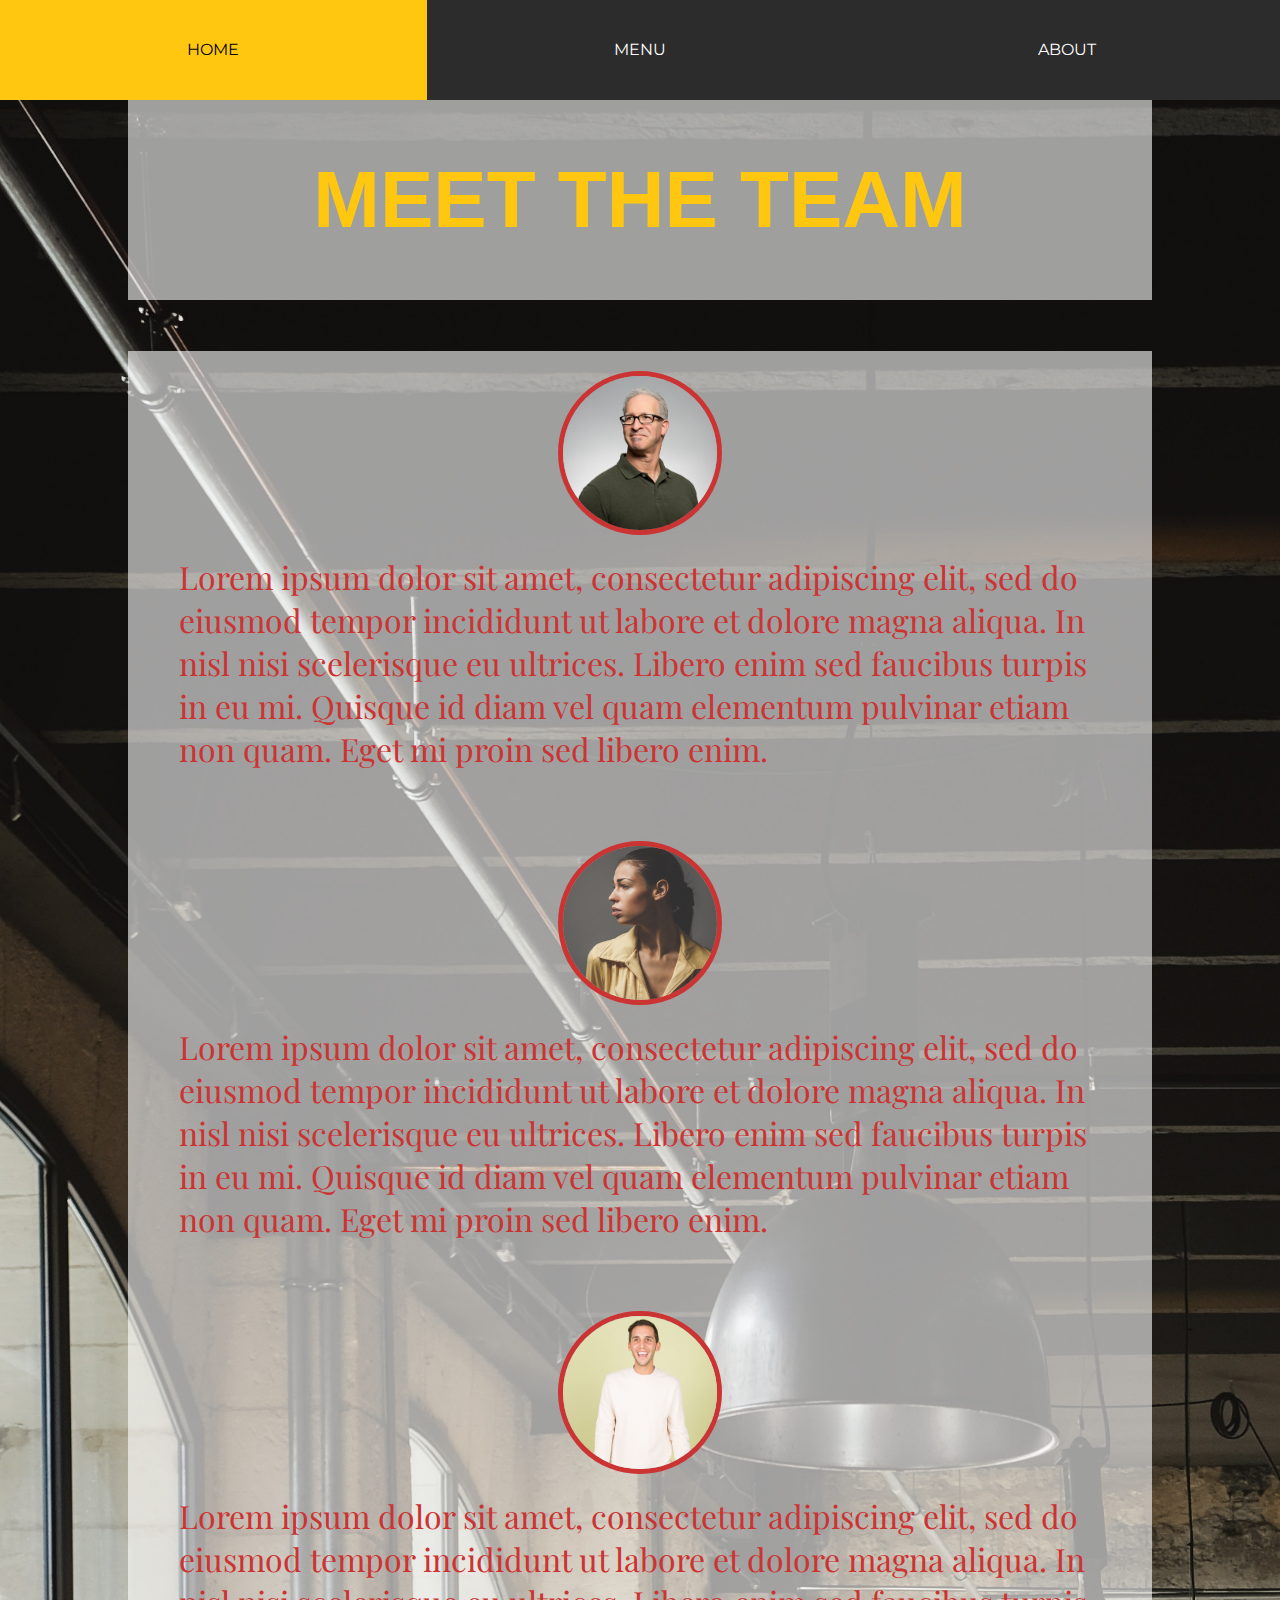
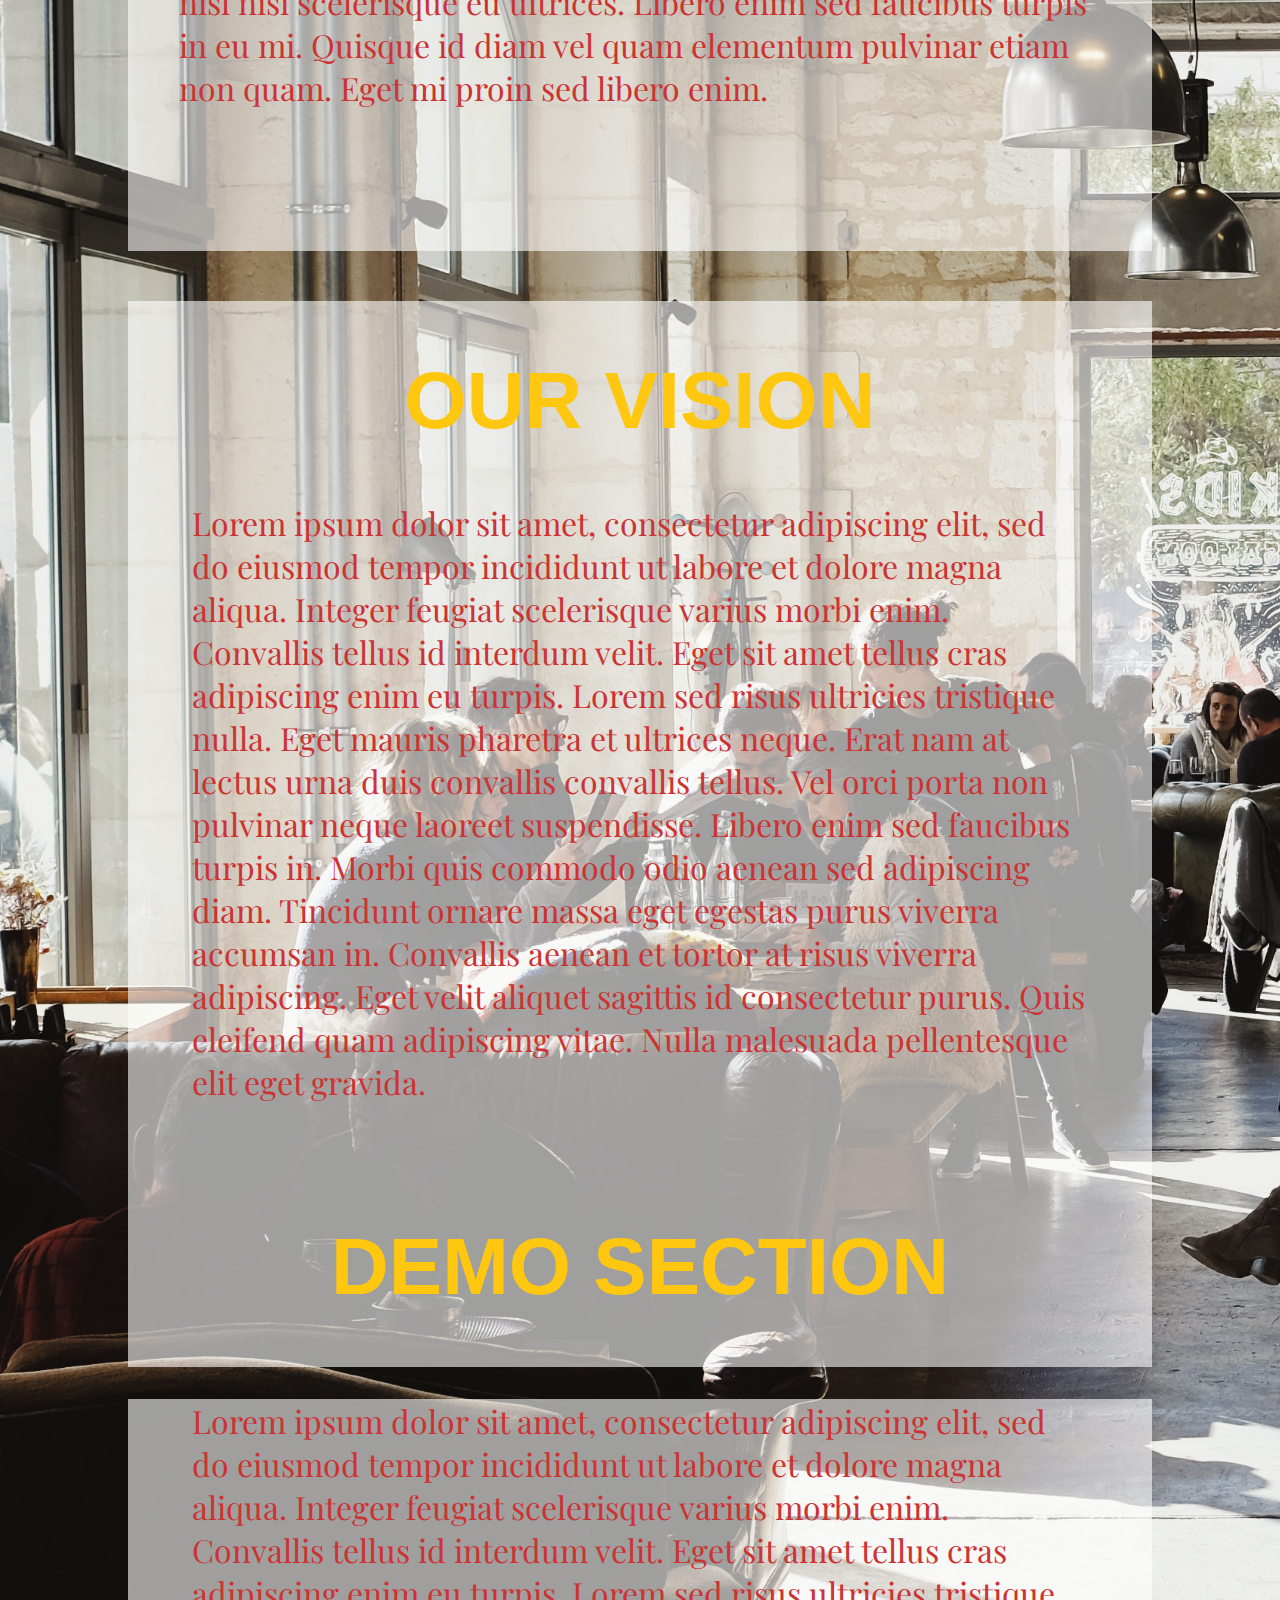
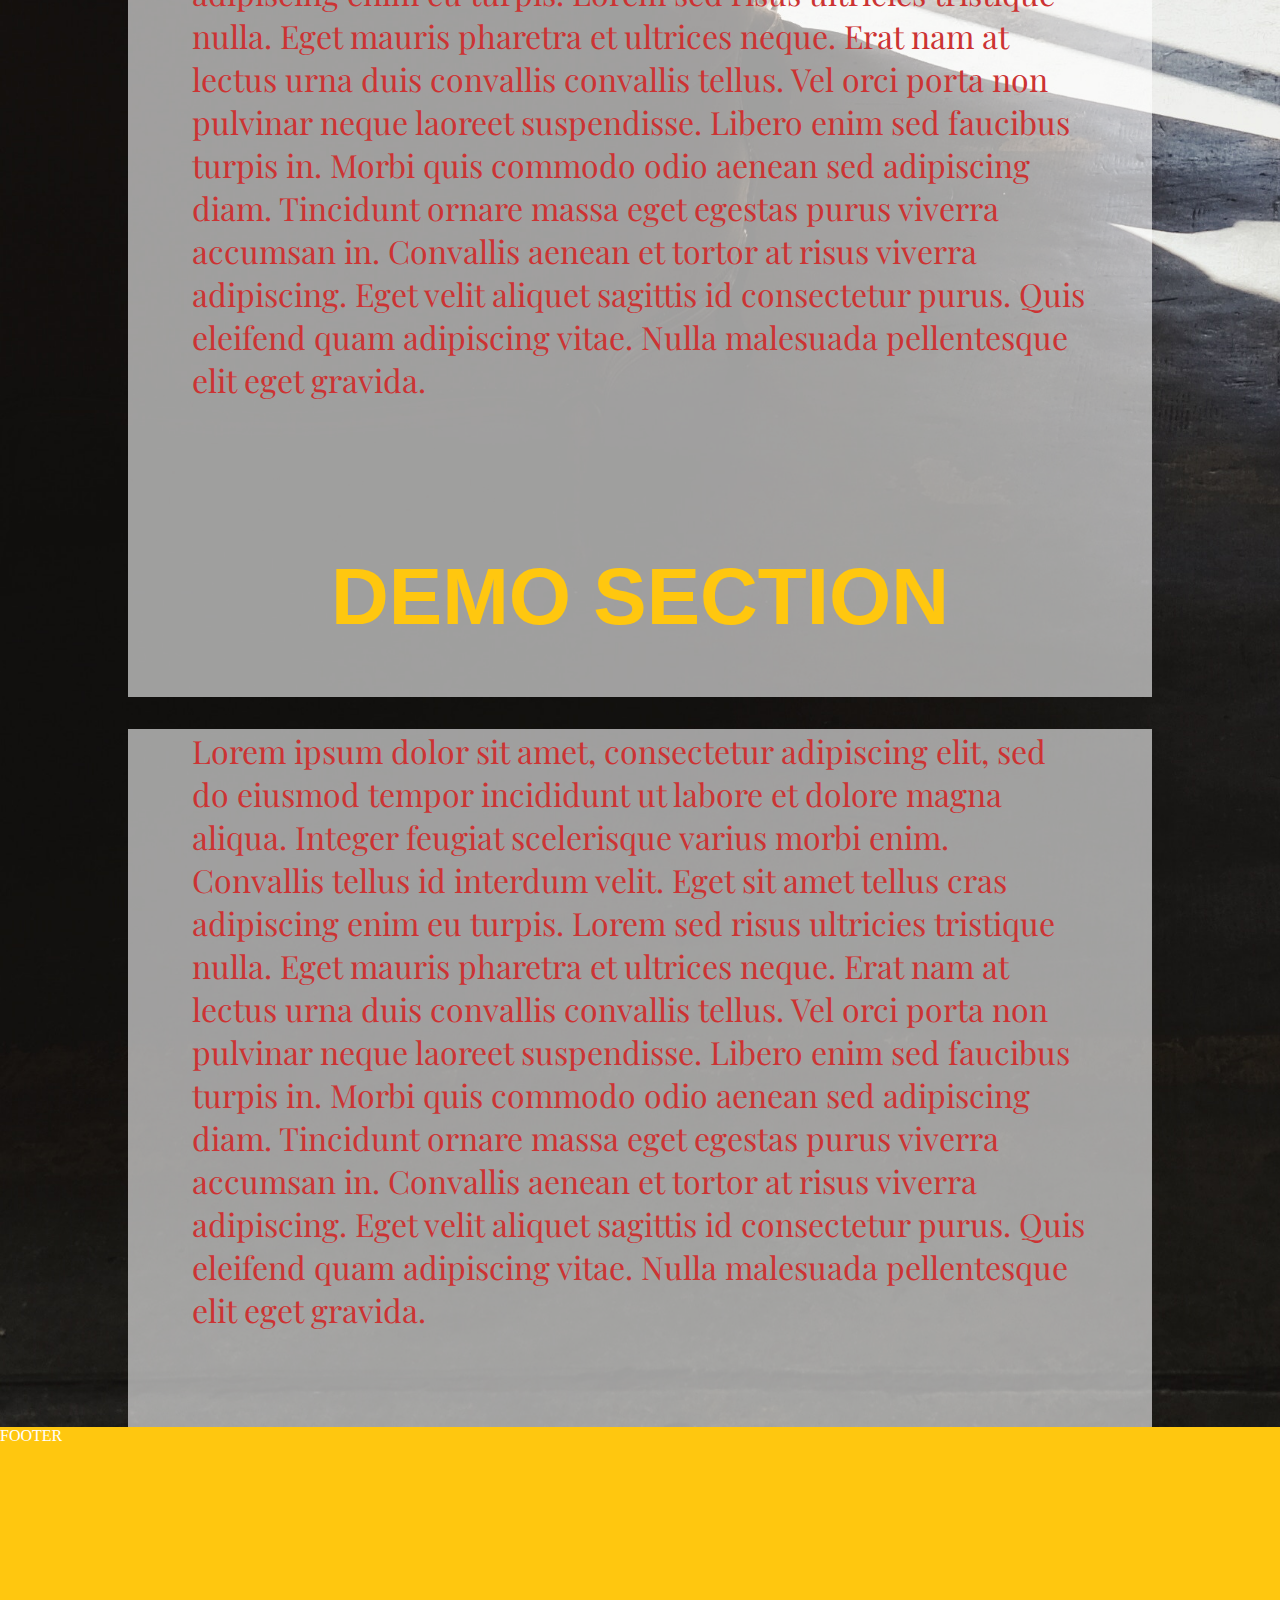
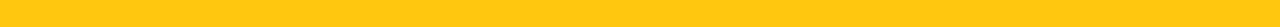
<file: about.html>
<!DOCTYPE html>
<html>

<head>
  <meta charset="UTF-8">
  <meta name="viewport" content="width=device-width, initial-scale=1.0">
  <title>BOSS BURGERS | ABOUT</title>

  <!-- CSS -->
  <link rel="stylesheet" href="./css/main.css">

  <!-- GOOGLE FONTS -->
  <link href="https://fonts.googleapis.com/css?family=Montserrat|Playfair+Display|Rubik" rel="stylesheet">

</head>

<body>

  <nav>
    <a href="./index.html">HOME</a>
    <a href="./menu.html">MENU</a>
    <a href="./about.html">ABOUT</a>
  </nav>

  <div id="aboutwrapper">

    <div class="abouttitle">
      <h1>MEET THE TEAM</h1>
    </div>

    <div id="profiles">

      <div class="profilephotowrapper">
        <img class="profilephoto" src="./images/foto-sushi-128246-unsplash-3.jpg" alt="./images/foto-sushi-128246-unsplash-3.jpg">
      </div>
      <div class="profilecontent">
        <p>Lorem ipsum dolor sit amet, consectetur adipiscing elit, sed do eiusmod tempor incididunt ut labore et dolore magna
          aliqua. In nisl nisi scelerisque eu ultrices. Libero enim sed faucibus turpis in eu mi. Quisque id diam vel quam
          elementum pulvinar etiam non quam. Eget mi proin sed libero enim.
        </p>
      </div>

      <div class="profilephotowrapper">
        <img class="profilephoto" src="./images/samuel-dixon-119943-unsplash-1.jpg" alt="./images/samuel-dixon-119943-unsplash-1.jpg">
      </div>
      <div class="profilecontent">
        <p>Lorem ipsum dolor sit amet, consectetur adipiscing elit, sed do eiusmod tempor incididunt ut labore et dolore magna
          aliqua. In nisl nisi scelerisque eu ultrices. Libero enim sed faucibus turpis in eu mi. Quisque id diam vel quam
          elementum pulvinar etiam non quam. Eget mi proin sed libero enim.
        </p>
      </div>

      <div class="profilephotowrapper">
        <img class="profilephoto" src="./images/michael-frattaroli-234665-unsplash-2.jpg" alt="./images/michael-frattaroli-234665-unsplash-2">
      </div>
      <div class="profilecontent">
        <p>Lorem ipsum dolor sit amet, consectetur adipiscing elit, sed do eiusmod tempor incididunt ut labore et dolore magna
          aliqua. In nisl nisi scelerisque eu ultrices. Libero enim sed faucibus turpis in eu mi. Quisque id diam vel quam
          elementum pulvinar etiam non quam. Eget mi proin sed libero enim.
        </p>
      </div>

    </div>


    <div class="abouttitle">
      <h1>OUR VISION</h1>
    </div>
    <div id="aboutvision">
      <p>
        Lorem ipsum dolor sit amet, consectetur adipiscing elit, sed do eiusmod tempor incididunt ut labore et dolore magna aliqua.
        Integer feugiat scelerisque varius morbi enim. Convallis tellus id interdum velit. Eget sit amet tellus cras adipiscing
        enim eu turpis. Lorem sed risus ultricies tristique nulla. Eget mauris pharetra et ultrices neque. Erat nam at lectus
        urna duis convallis convallis tellus. Vel orci porta non pulvinar neque laoreet suspendisse. Libero enim sed faucibus
        turpis in. Morbi quis commodo odio aenean sed adipiscing diam. Tincidunt ornare massa eget egestas purus viverra
        accumsan in. Convallis aenean et tortor at risus viverra adipiscing. Eget velit aliquet sagittis id consectetur purus.
        Quis eleifend quam adipiscing vitae. Nulla malesuada pellentesque elit eget gravida.
      </p>
    </div>

    <div class="abouttitle">
      <h1>DEMO SECTION</h1>
    </div>
    <div id="demosection">
      <p>
        Lorem ipsum dolor sit amet, consectetur adipiscing elit, sed do eiusmod tempor incididunt ut labore et dolore magna aliqua.
        Integer feugiat scelerisque varius morbi enim. Convallis tellus id interdum velit. Eget sit amet tellus cras adipiscing
        enim eu turpis. Lorem sed risus ultricies tristique nulla. Eget mauris pharetra et ultrices neque. Erat nam at lectus
        urna duis convallis convallis tellus. Vel orci porta non pulvinar neque laoreet suspendisse. Libero enim sed faucibus
        turpis in. Morbi quis commodo odio aenean sed adipiscing diam. Tincidunt ornare massa eget egestas purus viverra
        accumsan in. Convallis aenean et tortor at risus viverra adipiscing. Eget velit aliquet sagittis id consectetur purus.
        Quis eleifend quam adipiscing vitae. Nulla malesuada pellentesque elit eget gravida.
      </p>
    </div>

    <div class="abouttitle">
      <h1>DEMO SECTION</h1>
    </div>
    <div id="demosection">
      <p>
        Lorem ipsum dolor sit amet, consectetur adipiscing elit, sed do eiusmod tempor incididunt ut labore et dolore magna aliqua.
        Integer feugiat scelerisque varius morbi enim. Convallis tellus id interdum velit. Eget sit amet tellus cras adipiscing
        enim eu turpis. Lorem sed risus ultricies tristique nulla. Eget mauris pharetra et ultrices neque. Erat nam at lectus
        urna duis convallis convallis tellus. Vel orci porta non pulvinar neque laoreet suspendisse. Libero enim sed faucibus
        turpis in. Morbi quis commodo odio aenean sed adipiscing diam. Tincidunt ornare massa eget egestas purus viverra
        accumsan in. Convallis aenean et tortor at risus viverra adipiscing. Eget velit aliquet sagittis id consectetur purus.
        Quis eleifend quam adipiscing vitae. Nulla malesuada pellentesque elit eget gravida.
      </p>
    </div>

  </div>

  <footer>
    FOOTER
  </footer>

</body>

</html>
</file>
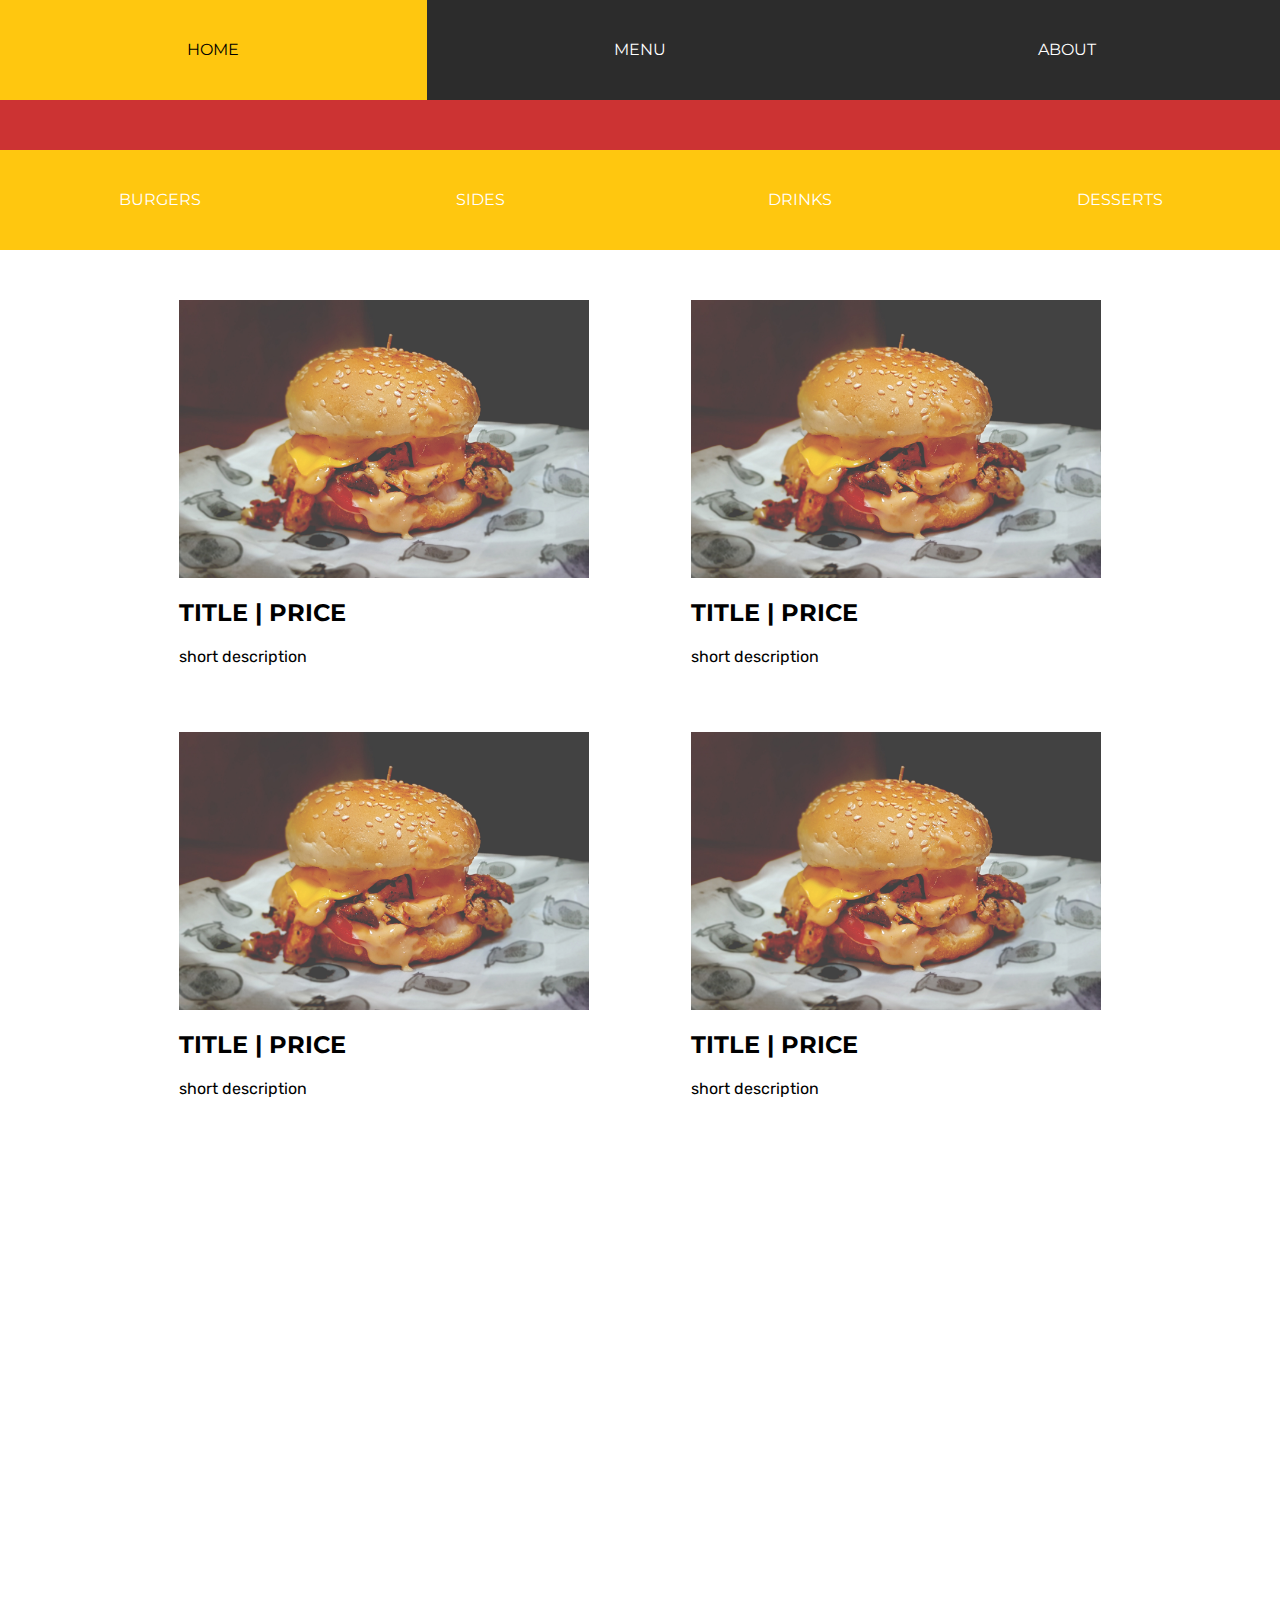
<file: menu-desserts.html>
<!DOCTYPE html>
<html>

<head>
  <meta charset="UTF-8">
  <meta name="viewport" content="width=device-width, initial-scale=1.0">
  <title>BOSS BURGERS | DESSERTS</title>

  <!-- CSS -->
  <link rel="stylesheet" href="./css/main.css">

  <!-- GOOGLE FONTS -->
  <link href="https://fonts.googleapis.com/css?family=Montserrat|Playfair+Display|Rubik" rel="stylesheet">

</head>

<body>

  <nav id="nav">

    <a href="./index.html">HOME</a>
    <a href="./menu.html">MENU</a>
    <a href="./about.html">ABOUT</a>

  </nav>

  <div id="navseperator"></div>

  <div id="menunav">
    <a href="./menu-burgers.html"> BURGERS </a>
    <a href="./menu-sides.html"> SIDES </a>
    <a href="./menu-drinks.html"> DRINKS </a>
    <a href="./menu-desserts.html"> DESSERTS </a>
  </div>

  <div id="foodwrapper">

    <div class="fooditem">
      <img src="./images/arabi-ishaque-653817-unsplash.jpg" alt="arabi-ishaque-653817-unsplash.jpg">
      <div class="fooditemtext">
        <h2>TITLE | PRICE</h2>
        <p>short description</p>
      </div>
    </div>


    <div class="fooditem">
      <img src="./images/arabi-ishaque-653817-unsplash.jpg" alt="arabi-ishaque-653817-unsplash.jpg">
      <div class="fooditemtext">
        <h2>TITLE | PRICE</h2>
        <p>short description</p>
      </div>
    </div>


    <div class="fooditem">
      <img src="./images/arabi-ishaque-653817-unsplash.jpg" alt="arabi-ishaque-653817-unsplash.jpg">
      <div class="fooditemtext">
        <h2>TITLE | PRICE</h2>
        <p>short description</p>
      </div>
    </div>


    <div class="fooditem">
      <img src="./images/arabi-ishaque-653817-unsplash.jpg" alt="arabi-ishaque-653817-unsplash.jpg">
      <div class="fooditemtext">
        <h2>TITLE | PRICE</h2>
        <p>short description</p>
      </div>
    </div>

  </div>

</body>

</html>
</file>
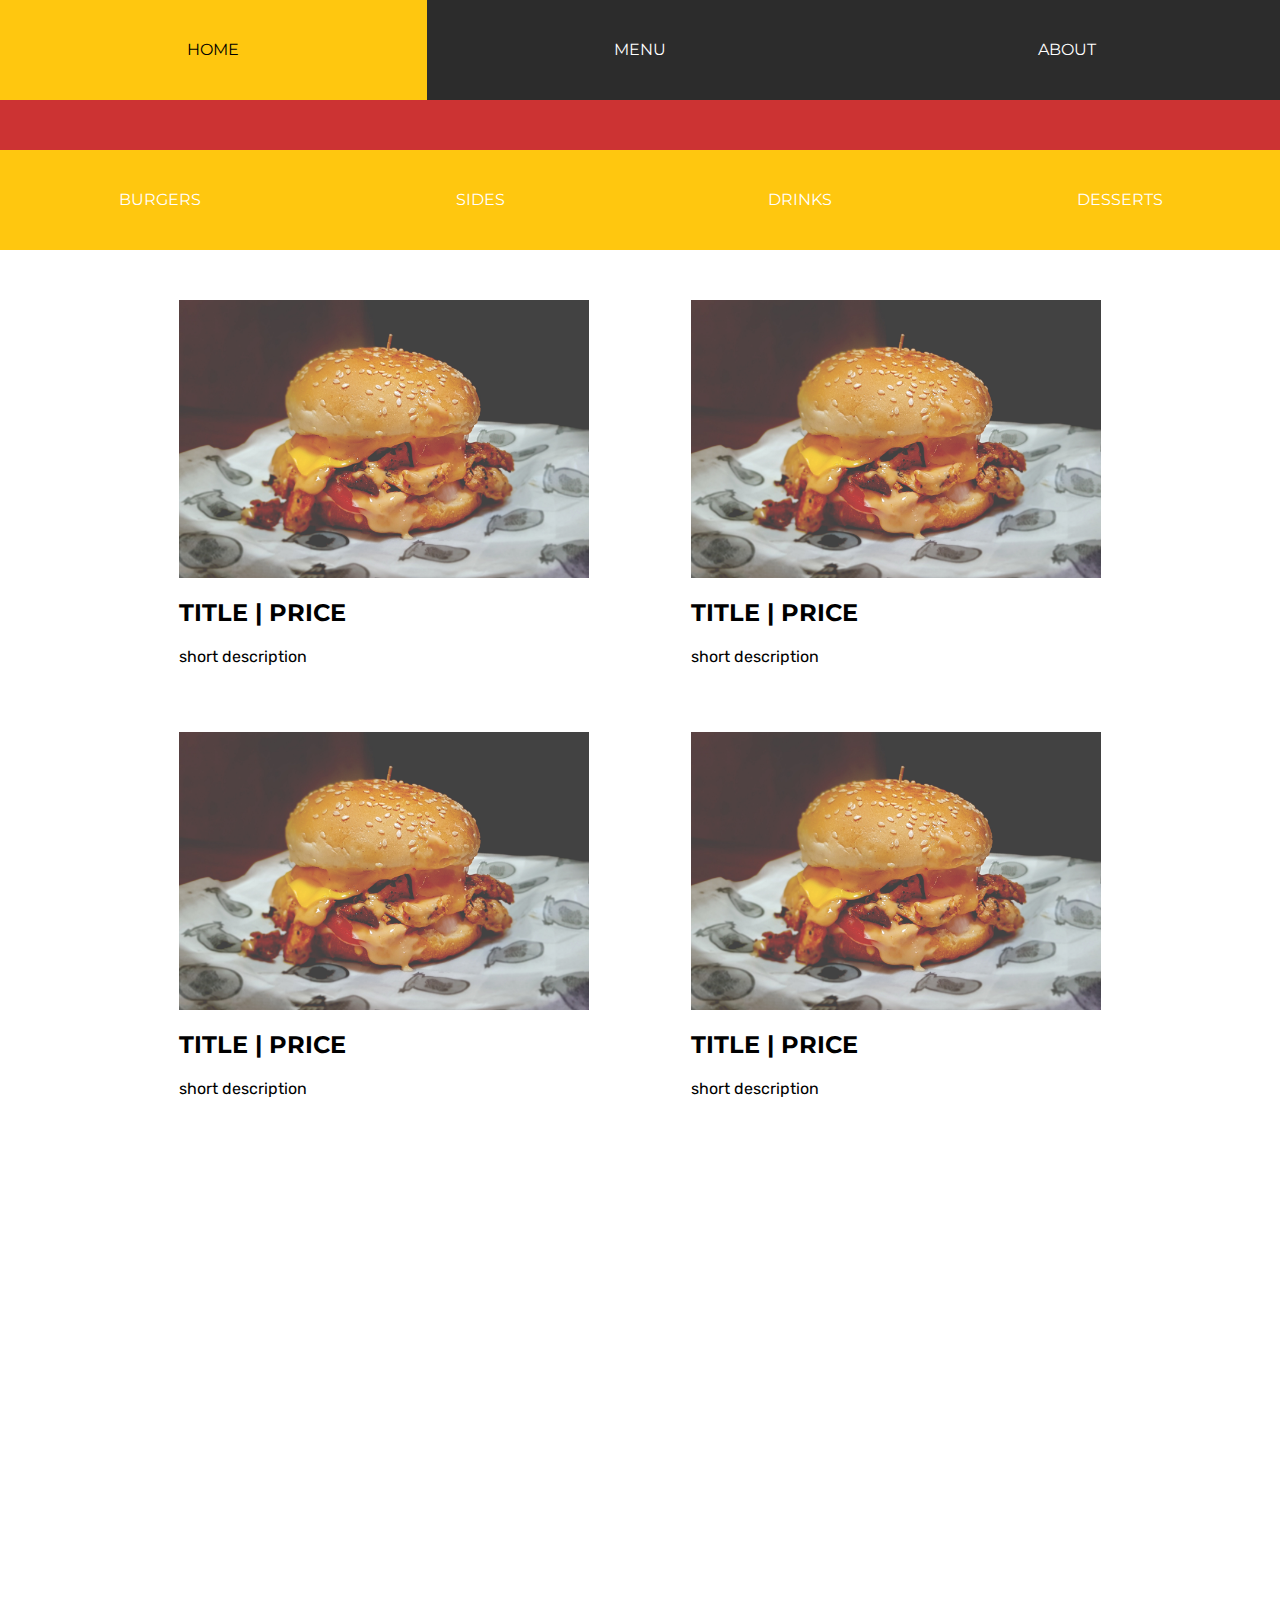
<file: menu-drinks.html>
<!DOCTYPE html>
<html>

<head>
  <meta charset="UTF-8">
  <meta name="viewport" content="width=device-width, initial-scale=1.0">
  <title>BOSS BURGERS | DRINKS</title>

  <!-- CSS -->
  <link rel="stylesheet" href="./css/main.css">

  <!-- GOOGLE FONTS -->
  <link href="https://fonts.googleapis.com/css?family=Montserrat|Playfair+Display|Rubik" rel="stylesheet">

</head>

<body>

  <nav id="nav">

    <a href="./index.html">HOME</a>
    <a href="./menu.html">MENU</a>
    <a href="./about.html">ABOUT</a>

  </nav>

  <div id="navseperator"></div>

  <div id="menunav">
    <a href="./menu-burgers.html"> BURGERS </a>
    <a href="./menu-sides.html"> SIDES </a>
    <a href="./menu-drinks.html"> DRINKS </a>
    <a href="./menu-desserts.html"> DESSERTS </a>
  </div>

  <div id="foodwrapper">

    <div class="fooditem">
      <img src="./images/arabi-ishaque-653817-unsplash.jpg" alt="arabi-ishaque-653817-unsplash.jpg">
      <div class="fooditemtext">
        <h2>TITLE | PRICE</h2>
        <p>short description</p>
      </div>
    </div>


    <div class="fooditem">
      <img src="./images/arabi-ishaque-653817-unsplash.jpg" alt="arabi-ishaque-653817-unsplash.jpg">
      <div class="fooditemtext">
        <h2>TITLE | PRICE</h2>
        <p>short description</p>
      </div>
    </div>


    <div class="fooditem">
      <img src="./images/arabi-ishaque-653817-unsplash.jpg" alt="arabi-ishaque-653817-unsplash.jpg">
      <div class="fooditemtext">
        <h2>TITLE | PRICE</h2>
        <p>short description</p>
      </div>
    </div>


    <div class="fooditem">
      <img src="./images/arabi-ishaque-653817-unsplash.jpg" alt="arabi-ishaque-653817-unsplash.jpg">
      <div class="fooditemtext">
        <h2>TITLE | PRICE</h2>
        <p>short description</p>
      </div>
    </div>

  </div>

</body>

</html>
</file>
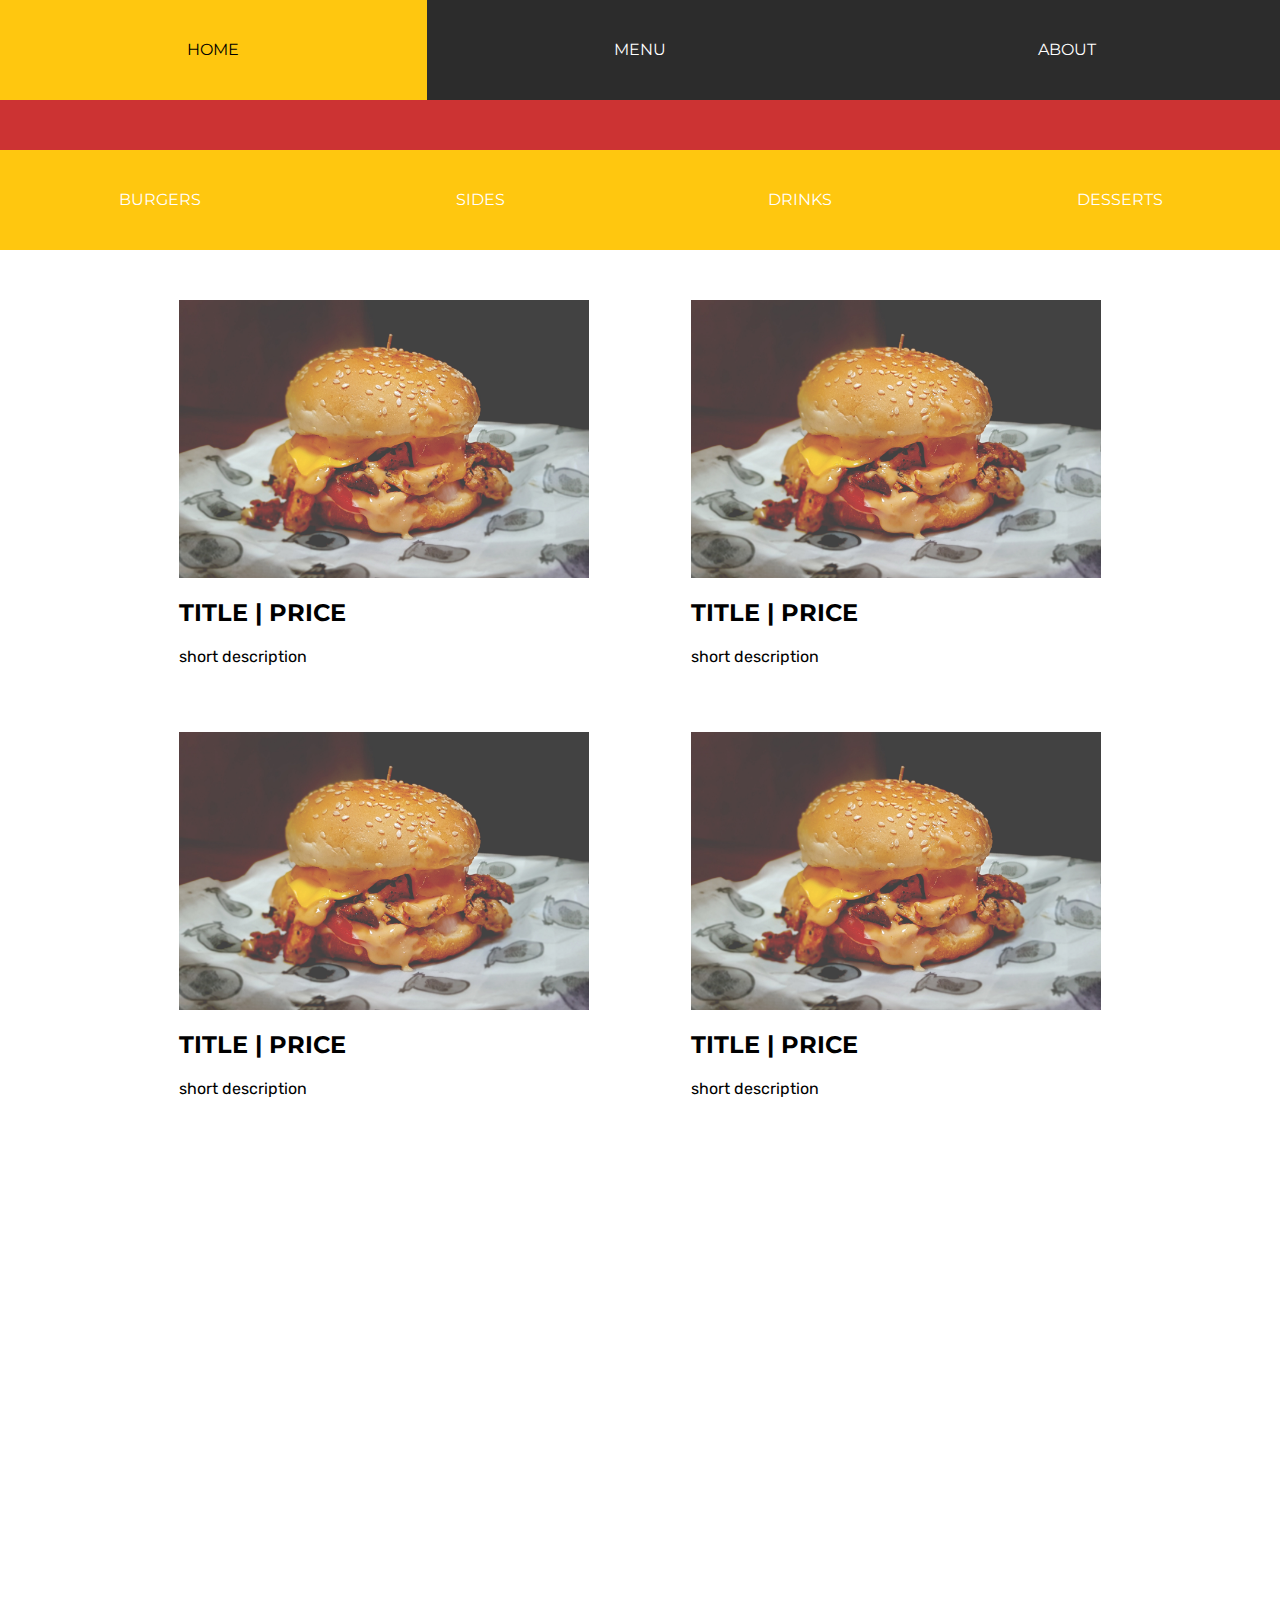
<file: menu-sides.html>
<!DOCTYPE html>
<html>

<head>
  <meta charset="UTF-8">
  <meta name="viewport" content="width=device-width, initial-scale=1.0">
  <title>BOSS BURGERS | SIDES</title>

  <!-- CSS -->
  <link rel="stylesheet" href="./css/main.css">

  <!-- GOOGLE FONTS -->
  <link href="https://fonts.googleapis.com/css?family=Montserrat|Playfair+Display|Rubik" rel="stylesheet">

</head>

<body>

  <nav id="nav">

    <a href="./index.html">HOME</a>
    <a href="./menu.html">MENU</a>
    <a href="./about.html">ABOUT</a>

  </nav>

  <div id="navseperator"></div>

  <div id="menunav">
    <a href="./menu-burgers.html"> BURGERS </a>
    <a href="./menu-sides.html"> SIDES </a>
    <a href="./menu-drinks.html"> DRINKS </a>
    <a href="./menu-desserts.html"> DESSERTS </a>
  </div>

  <div id="foodwrapper">

    <div class="fooditem">
      <img src="./images/arabi-ishaque-653817-unsplash.jpg" alt="arabi-ishaque-653817-unsplash.jpg">
      <div class="fooditemtext">
        <h2>TITLE | PRICE</h2>
        <p>short description</p>
      </div>
    </div>


    <div class="fooditem">
      <img src="./images/arabi-ishaque-653817-unsplash.jpg" alt="arabi-ishaque-653817-unsplash.jpg">
      <div class="fooditemtext">
        <h2>TITLE | PRICE</h2>
        <p>short description</p>
      </div>
    </div>


    <div class="fooditem">
      <img src="./images/arabi-ishaque-653817-unsplash.jpg" alt="arabi-ishaque-653817-unsplash.jpg">
      <div class="fooditemtext">
        <h2>TITLE | PRICE</h2>
        <p>short description</p>
      </div>
    </div>


    <div class="fooditem">
      <img src="./images/arabi-ishaque-653817-unsplash.jpg" alt="arabi-ishaque-653817-unsplash.jpg">
      <div class="fooditemtext">
        <h2>TITLE | PRICE</h2>
        <p>short description</p>
      </div>
    </div>

  </div>

</body>

</html>
</file>
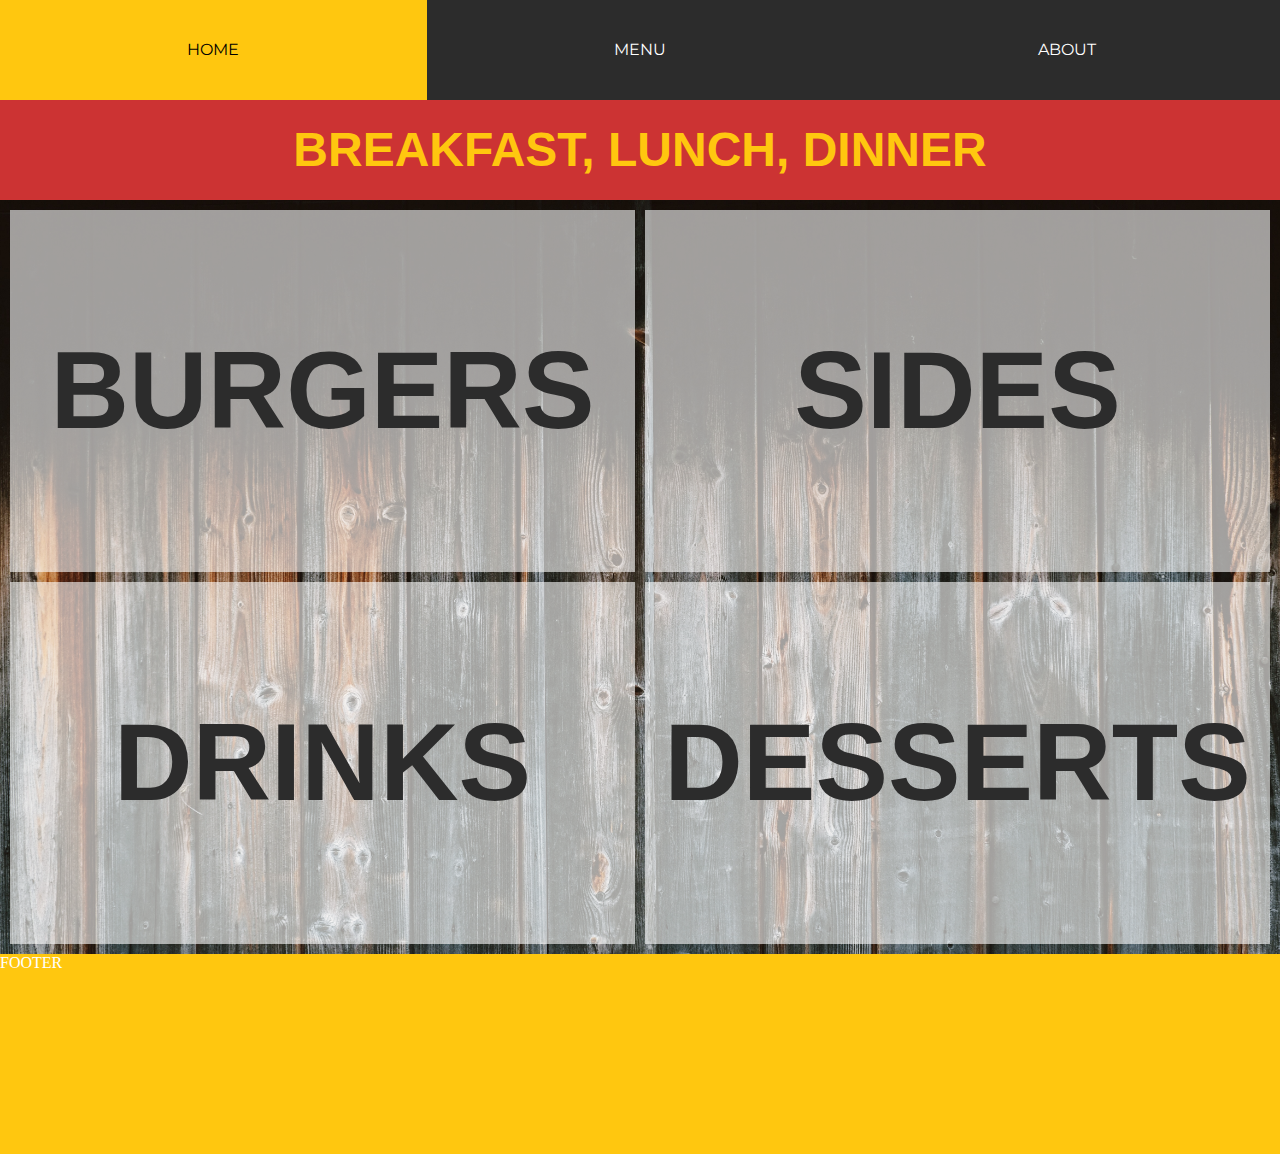
<file: menu.html>
<!DOCTYPE html>
<html>

<head>
  <meta charset="UTF-8">
  <meta name="viewport" content="width=device-width, initial-scale=1.0">
  <title>BOSS BURGERS | MENU</title>

  <!-- CSS -->
  <link rel="stylesheet" href="./css/main.css">

  <!-- GOOGLE FONTS -->
  <link href="https://fonts.googleapis.com/css?family=Montserrat|Playfair+Display|Rubik" rel="stylesheet">

</head>

<body>

  <nav>
    <a href="./index.html">HOME</a>
    <a href="./menu.html">MENU</a>
    <a href="./about.html">ABOUT</a>
  </nav>

  <h1 id="menutitle">BREAKFAST, LUNCH, DINNER</h1>

  <!-- <p>BREAKFAST, LUNCH, DINNER</p> -->

  <div id="menugrid">

    <div class="menuitem">
      <a href="./menu-burgers.html">
        <div class="menuitemcontent">
          <h2>BURGERS</h2>
        </div>
      </a>
    </div>

    <div class="menuitem">
      <a href="./menu-sides.html">
        <div class="menuitemcontent">
          <h2>SIDES</h2>
        </div>
      </a>
    </div>

    <div class="menuitem">
      <a href="./menu-drinks.html">
        <div class="menuitemcontent">
          <h2>DRINKS</h2>
        </div>
      </a>
    </div>

    <div class="menuitem">
      <a href="./menu-desserts.html">
        <div class="menuitemcontent">
          <h2>DESSERTS</h2>
        </div>
      </a>
    </div>

    <div class="menuspacer"></div>

  </div>

  <footer>
    FOOTER
  </footer>

</body>

</html>
</file>
<file: css/main.css>
/* 
FONTS

font-family: 'Rubik', sans-serif;
font-family: 'Playfair Display', serif;
font-family: 'Montserrat', sans-serif;

#cc3333
#f89938
#ffc70f

*/

/* * */

:root {
  --darkgray: #2c2c2c;
  --red: #cc3333;
  --orange: #f89938;
  --yellow: #ffc70f;
  --transwhite: rgba(255, 255, 255, 0.6);
  --transition_duration: 0.25s
}

html,
body,
h1,
#aboutvision p {
  margin: 0;
  padding: 0;
  min-width: 100%;
}

/* NAV */

nav a {
  transition-duration: var(--transition_duration)
}

nav {
  display: flex;
  text-align: center;
}

nav a {
  font-family: 'Montserrat', sans-serif;
  text-decoration: none;
  line-height: 100px;
  width: calc(100% / 3);
  display: block;
  color: white;
  background-color: var(--darkgray);
}

nav a:hover {
  color: black;
  background-color: var(--yellow);
}

/* FOOTER */

footer {
  display: block;
  width: 100%;
  height: 200px;
  color: white;
  background-color: var(--yellow)
}

/* HOME */

#landingpage {
  padding-top: 137px;
  padding-bottom: 137px;
  width: 100%;
  background-image: url(../images/laurent-perren-477138-unsplash.jpg);
  background-repeat: no-repeat;
  background-size: cover;
}

#landingpage-greeting {
  padding: 100px;
  text-align: center;
  margin: auto;
  width: 90%;
  background-color: var(--transwhite);
  color: #2c2c2c;
}

#landingpage-greeting h1 {
  width: 90%;
  line-height: 50px;
  font-family: industry, sans-serif;
  font-style: normal;
  font-weight: 900;
  font-size: 11em;
  margin-top: 100px;
  margin-bottom: 100px;
}

#landingpage-greeting h2 {
  line-height: 50px;
  font-family: industry, sans-serif;
  font-style: normal;
  font-weight: 900;
  font-size: 5.8em;
}

/* MENU */

#menutitle {
  line-height: 100px;
  text-align: center;
  font-family: industry, sans-serif;
  font-style: normal;
  font-weight: 900;
  font-size: 3em;
  width: 100%;
  color: var(--yellow);
  background-color: var(--red);
}

#menugrid {
  padding: 5px;
  display: flex;
  flex-wrap: wrap;
  background-image: url(../images/dan-cook-501784-unsplash.jpg);
  background-repeat: no-repeat;
  background-size: cover;
}

.menuitem {
  margin: 5px;
  flex: 1 0 49%;
}

.menuitem a {
  text-decoration: none;
}

.menuitemcontent {
  background-color: var(--transwhite);
  height: 362px;
  transition-duration: var(--transition_duration);
}

.menuitemcontent:hover {
  background-color: white;
  height: 362px;
}

.menuitemcontent h2 {
  text-align: center;
  margin: 0;
  line-height: 362px;
  font-family: industry, sans-serif;
  font-style: normal;
  font-weight: 900;
  font-size: 6.8em;
  color: var(--darkgray);
}

/* SUB MENU */

#navseperator {
  height: 50px;
  width: 100%;
  background-color: var(--red);
}

#menunav a {
  transition-duration: var(--transition_duration)
}

#menunav {
  display: flex;
  text-align: center;
}

#menunav a {
  font-family: 'Montserrat', sans-serif;
  text-decoration: none;
  line-height: 100px;
  width: calc(100% / 4);
  display: block;
  color: white;
  background-color: var(--yellow);
}

#menunav a:hover {
  color: black;
  background-color: var(--yellow);
}

#foodwrapper {
  padding-top: 50px;
  width: 80%;
  height: 1300px;
  margin: auto;
}

.fooditem {
  padding-bottom: 50px;
  width: 50%;
  float: left;
}

.fooditem img {
  width: 80%;
  display: block;
  margin: auto;
}

.fooditemtext {
  font-family: 'Montserrat', sans-serif;
  width: 80%;
  margin: auto;
}

.fooditemtext p {
  font-family: 'Rubik', sans-serif;
}

/* ABOUT */

#aboutwrapper {
  background-image: url(../images/benjamin-zanatta-545376-unsplash.jpg);
  background-size: cover;
  background-repeat: no-repeat;
}

.abouttitle {
  height: 200px;
  display: block;
  margin: auto;
  width: 80%;
  line-height: 200px;
  text-align: center;
  background-color: var(--transwhite);
}

.abouttitle h1 {

  font-family: industry, sans-serif;
  font-style: normal;
  font-weight: 900;
  font-size: 5em;
  color: var(--yellow);
}

#profiles {
  margin: auto auto 50px auto;
  width: 80%;
  height: 1500px;
  background-color: var(--transwhite)

}

.profilephoto {
  width: 15%;
  border-radius: 300px;
  border: 5px var(--red) solid;
  display: block;
  margin: auto;

}

.profilephotowrapper {
  float: left;
  width: 100%;
  padding: 20px 0 20px 0;
}

.profilecontent {
  margin: 5%;
  font-family: 'Playfair Display', serif;
  font-size: 2em;
  color: var(--red);
}

#aboutvision {
  width: 70%;
  padding: 0 5% 5% 5%;
  font-family: 'Playfair Display', serif;
  font-size: 2em;
  color: var(--red);
  margin: auto;
  background-color: var(--transwhite);
}

#demosection {
  width: 70%;
  padding: 0 5% 5% 5%;
  font-family: 'Playfair Display', serif;
  font-size: 2em;
  color: var(--red);
  margin: auto;
  background-color: var(--transwhite);
}

@media only screen and (max-width: 1000px) {

  nav {
    display: block;
    text-align: center;
  }

  nav a {
    width: 100%;
  }

  #landingpage-greeting {
    padding: 0;
    height: 300px;
    width: 100%;
    background-color: var(--transwhite);
    color: #2c2c2c;
  }

  #landingpage-greeting h1 {
    padding: 0;
    margin: 0;
    line-height: 200px;
    font-size: 6em;
  }
  
  #landingpage-greeting h2 {
    padding: 0;
    margin: 0;
    line-height: 0;
    font-size: 3.2em;
  }

  #menutitle { font-size: 1.5em; }
  .menuitemcontent h2 { font-size: 3em; }
  .fooditem { width: 100%; }
  #foodwrapper { height: 2300px; }
  #menunav { display: block; }
  #menunav a { width: 100%; }
  .abouttitle h1 { font-size: 3em; }
  .profilephoto { width: 50%; }
  #profiles { height: 2400px; }

  

}
</file>
